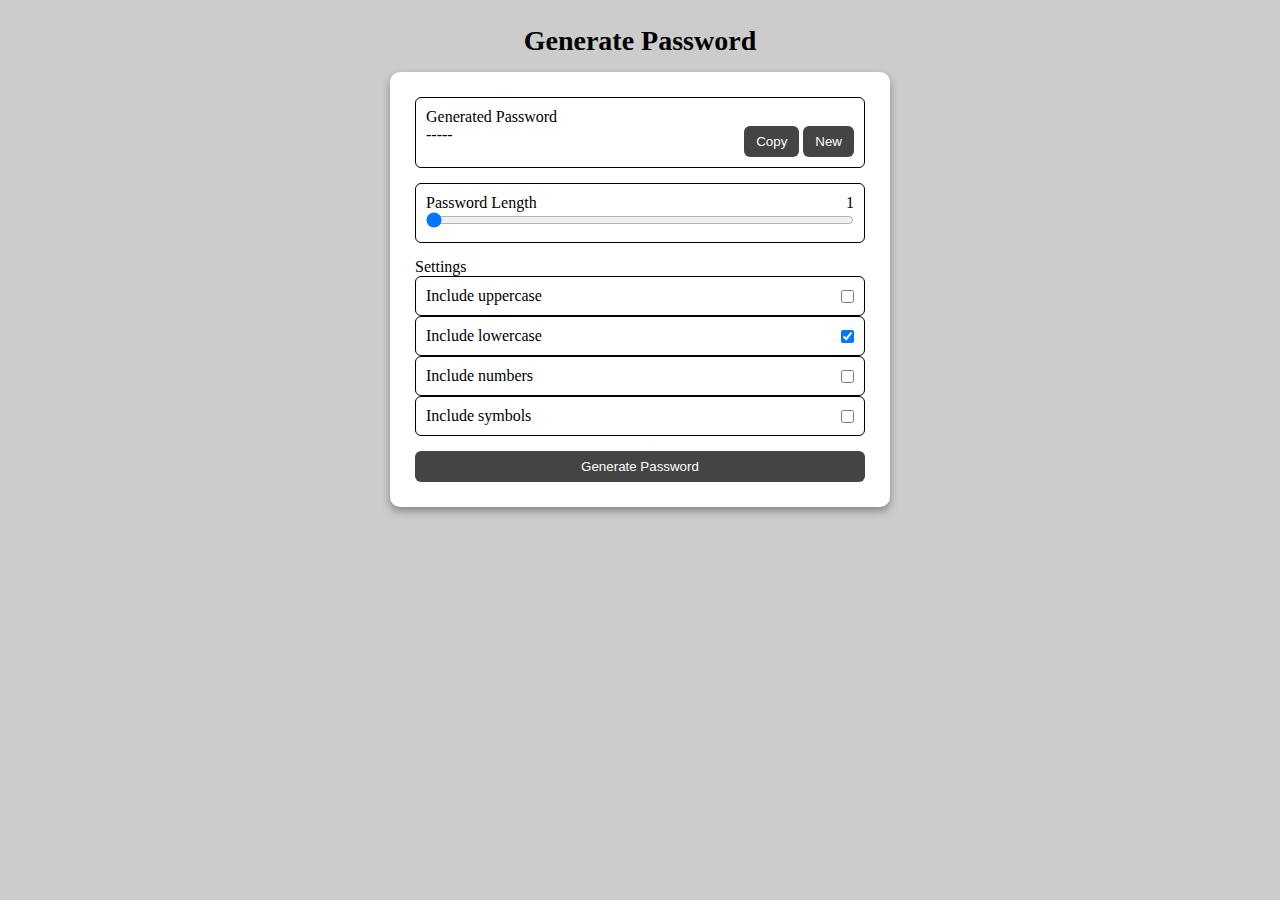
<file: password_generator/index.html>
<!DOCTYPE html>
<html lang="en">
  <head>
    <meta charset="UTF-8" />
    <meta name="viewport" content="width=device-width, initial-scale=1.0" />
    <title>Password Generator</title>
    <link rel="stylesheet" href="style.css" />
  </head>
  <body>
    <div class="container">
      <h2 class="container-title">Generate Password</h2>
      <form id="passwordForm" class="password__form">
        <!-- Password Display -->
        <div class="password__form-group">
          <label class="passwod__form-label" for="generatedPasssword"
            >Generated Password</label
          >
          <div class="password__form-display">
            <span id="generatedPassword">-----</span>
            <div class="password__form-actions">
              <button id="passwordCopy" type="button">Copy</button>
              <button id="passwordRegen" type="submit">New</button>
            </div>
          </div>
        </div>
        <!-- Password Length -->
        <div class="password__form-group">
          <div class="password__form-display">
            <label class="passwod__form-label" for="generatedPasssword"
              >Password Length</label
            >
            <span id="passwordLengthDisplay">1</span>
          </div>
          <input
            type="range"
            name="passwordLength"
            id="passwordLength"
            min="1"
            max="32"
            value="1"
          />
        </div>
        <!-- Password Settings -->
        <div>
          <label>Settings</label>
          <div class="password__form-group password__form-group--alt">
            <label class="passwod__form-label" for="includeUpper"
              >Include uppercase</label
            >
            <input type="checkbox" name="includeUpper" id="includeUpper" />
          </div>
          <div class="password__form-group password__form-group--alt">
            <label class="passwod__form-label" for="includeLower"
              >Include lowercase</label
            >
            <input
              checked
              type="checkbox"
              name="includeLower"
              id="includeLower"
            />
          </div>
          <div class="password__form-group password__form-group--alt">
            <label class="passwod__form-label" for="includeNumbers"
              >Include numbers</label
            >
            <input type="checkbox" name="includeNumbers" id="includeNumbers" />
          </div>
          <div class="password__form-group password__form-group--alt">
            <label class="passwod__form-label" for="includeSymbols"
              >Include symbols</label
            >
            <input type="checkbox" name="includeSymbols" id="includeSymbols" />
          </div>
        </div>
        <button class="password__form-submit" type="submit">
          Generate Password
        </button>
      </form>
    </div>
    <script>
      const lowercase = [
        "a",
        "b",
        "c",
        "d",
        "e",
        "f",
        "g",
        "h",
        "i",
        "j",
        "k",
        "l",
        "m",
        "n",
        "o",
        "p",
        "q",
        "r",
        "s",
        "t",
        "u",
        "v",
        "w",
        "x",
        "y",
        "z",
      ];
      const uppercase = [...lowercase].map((letter) => letter.toUpperCase());
      const numbers = [0, 1, 2, 3, 4, 5, 6, 7, 8, 9];
      const symbols = [
        "!",
        "@",
        "#",
        "$",
        "%",
        "^",
        "&",
        "*",
        "(",
        ")",
        "[",
        "]",
      ];

      const form = document.querySelector("#passwordForm");
      const lengthInput = document.querySelector("#passwordLength");
      const includeUpper = document.querySelector("#includeUpper");
      const includeLower = document.querySelector("#includeLower");
      const includeNumbers = document.querySelector("#includeNumbers");
      const includeSymbols = document.querySelector("#includeSymbols");
      const passwordCopy = document.querySelector("#passwordCopy");
      const passwordRegen = document.querySelector("#passwordRegen");
      const lengthDisplay = document.querySelector("#passwordLengthDisplay");
      const generatedPassword = document.querySelector("#generatedPassword");

      const handlePasswordGen = () => {
        if (
          !includeUpper.checked &&
          !includeLower.checked &&
          !includeNumbers.checked &&
          !includeSymbols.checked
        ) {
          alert(
            "Must Have One Setting Enabled - Upper, Lower, Numbers, or Symbols"
          );
          return;
        }
        const length = parseInt(lengthInput.value);
        let passArray = [];
        if (includeUpper.checked) {
          passArray = [...passArray, ...uppercase];
        }
        if (includeLower.checked) {
          passArray = [...passArray, ...lowercase];
        }
        if (includeNumbers.checked) {
          passArray = [...passArray, ...numbers];
        }
        if (includeSymbols.checked) {
          passArray = [...passArray, ...symbols];
        }

        let newPass = "";
        for (let i = 0; i < length; i++) {
          newPass += passArray[Math.floor(Math.random() * passArray.length)];
        }
        return newPass;
      };
      // Handle form submit
      form.addEventListener("submit", (e) => {
        e.preventDefault();
        generatedPassword.textContent = handlePasswordGen();
      });
      // Handle length change
      lengthInput.addEventListener("change", (e) => {
        e.preventDefault();
        lengthDisplay.textContent = e.target.value;
      });
      // Handle copy password
      passwordCopy.addEventListener("click", (e) => {
        e.preventDefault();
        if (generatedPassword.textContent === "-----") {
          const newValue = handlePasswordGen();
          if (newValue) {
            generatedPassword.textContent = newValue;
          } else return;
        }
        navigator.clipboard.writeText(generatedPassword.textContent);
        alert("Text Copied to Clipboard");
      });
    </script>
  </body>
</html>
</file>
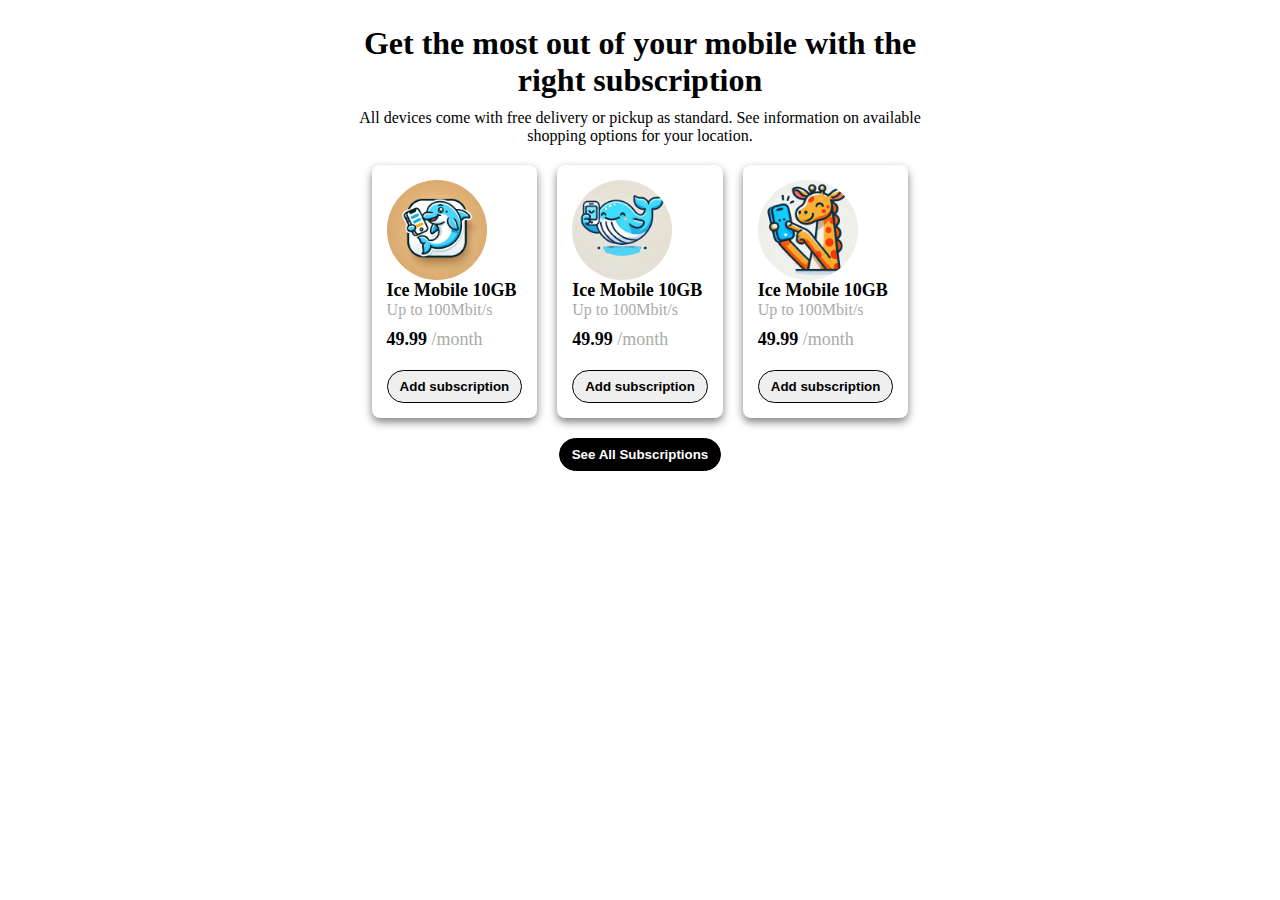
<file: subscription_cards/index.html>
<!DOCTYPE html>
<html lang="en">
  <head>
    <meta charset="UTF-8" />
    <meta name="viewport" content="width=device-width, initial-scale=1.0" />
    <link rel="stylesheet" href="style.css" />
    <title>Subscriptions</title>
  </head>
  <body>
    <main>
      <section id="subscriptions">
        <div class="container">
          <div class="container__header">
            <h2 class="title">
              Get the most out of your mobile with the right subscription
            </h2>
            <p>
              All devices come with free delivery or pickup as standard. See
              information on available shopping options for your location.
            </p>
          </div>
          <div class="card__grid">
            <div class="card">
              <div class="card__img">
                <img src="./assets/dolphin_mobile.webp" />
              </div>
              <h4 class="card__title">Ice Mobile 10GB</h4>
              <p class="card__speed">Up to 100Mbit/s</p>
              <p class="card__price">49.99 <span>/month</span></p>
              <button class="card__action">Add subscription</button>
            </div>
            <div class="card">
              <div class="card__img">
                <img src="./assets/whale_mobile.webp" />
              </div>
              <h4 class="card__title">Ice Mobile 10GB</h4>
              <p class="card__speed">Up to 100Mbit/s</p>
              <p class="card__price">49.99 <span>/month</span></p>
              <button class="card__action">Add subscription</button>
            </div>
            <div class="card">
              <div class="card__img">
                <img src="./assets/giraffe_mobile.webp" />
              </div>
              <h4 class="card__title">Ice Mobile 10GB</h4>
              <p class="card__speed">Up to 100Mbit/s</p>
              <p class="card__price">49.99 <span>/month</span></p>
              <button class="card__action">Add subscription</button>
            </div>
          </div>
          <button class="container__action">See All Subscriptions</button>
        </div>
      </section>
    </main>
  </body>
</html>
</file>
<file: password_generator/style.css>
* {
  margin: 0;
  padding: 0;
  box-sizing: border-box;
}
body {
  background: #ccc;
}

.container {
  margin: 0 auto;
  max-width: 1200px;
  padding: 25px;
  display: flex;
  justify-content: center;
  align-items: center;
  flex-flow: column nowrap;
}
.container-title {
  font-size: 28px;
  font-weight: bold;
  margin-bottom: 15px;
}
.password__form {
  background: white;
  padding: 25px;
  width: 100%;
  margin: 0 auto;
  max-width: 500px;
  border-radius: 10px;
  box-shadow: 0 4px 8px rgba(0, 0, 0, 0.35);
  display: flex;
  flex-flow: column;
  gap: 15px;
}
.password__form-group {
  border: 1px solid black;
  padding: 10px;
  border-radius: 6px;
}
.password__form-display {
  display: flex;
  justify-content: space-between;
}
.password__form-group > label {
  display: inline-block;
}
.password__form-group > input[type="checkbox"] {
}
.password__form-group > input[type="range"] {
  width: 100%;
}
.password__form-group--alt {
  display: flex;
  justify-content: space-between;
  align-items: center;
}
.password__form-submit,
.password__form-actions > button {
  padding: 8px 12px;
  background: #444;
  border: none;
  color: white;
  outline: none;
  border-radius: 6px;
  cursor: pointer;
  transition: 200ms ease-in-out;
}
.password__form-submit:hover,
.password__form-actions > button:hover {
  background: #222;
}
</file>
<file: subscription_cards/style.css>
* {
  margin: 0;
  padding: 0;
  box-sizing: border-box;
}

.container {
  max-width: 700px;
  margin: 0 auto;
  padding: 25px 40px;
  display: flex;
  flex-flow: column;
}
.container__header {
  margin-bottom: 20px;
  text-align: center;
}
.container__action {
  margin: 0 auto;
}
.title {
  font-size: 32px;
  margin-bottom: 10px;
}
.lead {
  font-size: 24px;
}
.card__grid {
  display: flex;
  gap: 20px;
  align-items: center;
  justify-content: center;
  margin-bottom: 20px;
  flex-flow: row wrap;
}
.card {
  background: white;
  box-shadow: 0 4px 8px rgba(0, 0, 0, 0.5);
  border-radius: 8px;
  overflow: hidden;
  padding: 15px;
  display: flex;
  flex-flow: column;
  justifty-content: flex-start;
}
.card__img {
  height: 100px;
  width: 100px;
}
.card__img > img {
  height: auto;
  object-fit: cover;
  border-radius: 50%;
  width: 100%;
}
.card__title {
  font-size: 18px;
}
.card__speed {
  color: #aaa;
  margin-bottom: 10px;
}
.card__price {
  font-weight: bold;
  font-size: 18px;
  margin-bottom: 20px;
}
.card__price > span {
  color: #aaa;
  font-weight: normal;
}
.card__action,
.container__action {
  padding: 8px 12px;
  border-radius: 200px;
  outline: none;
  border: 1px solid black;
  font-weight: bold;
  justify-self: center;
  align-self: center;
  cursor: pointer;
}
.container__action {
  background: black;
  color: white;
}
</file>
